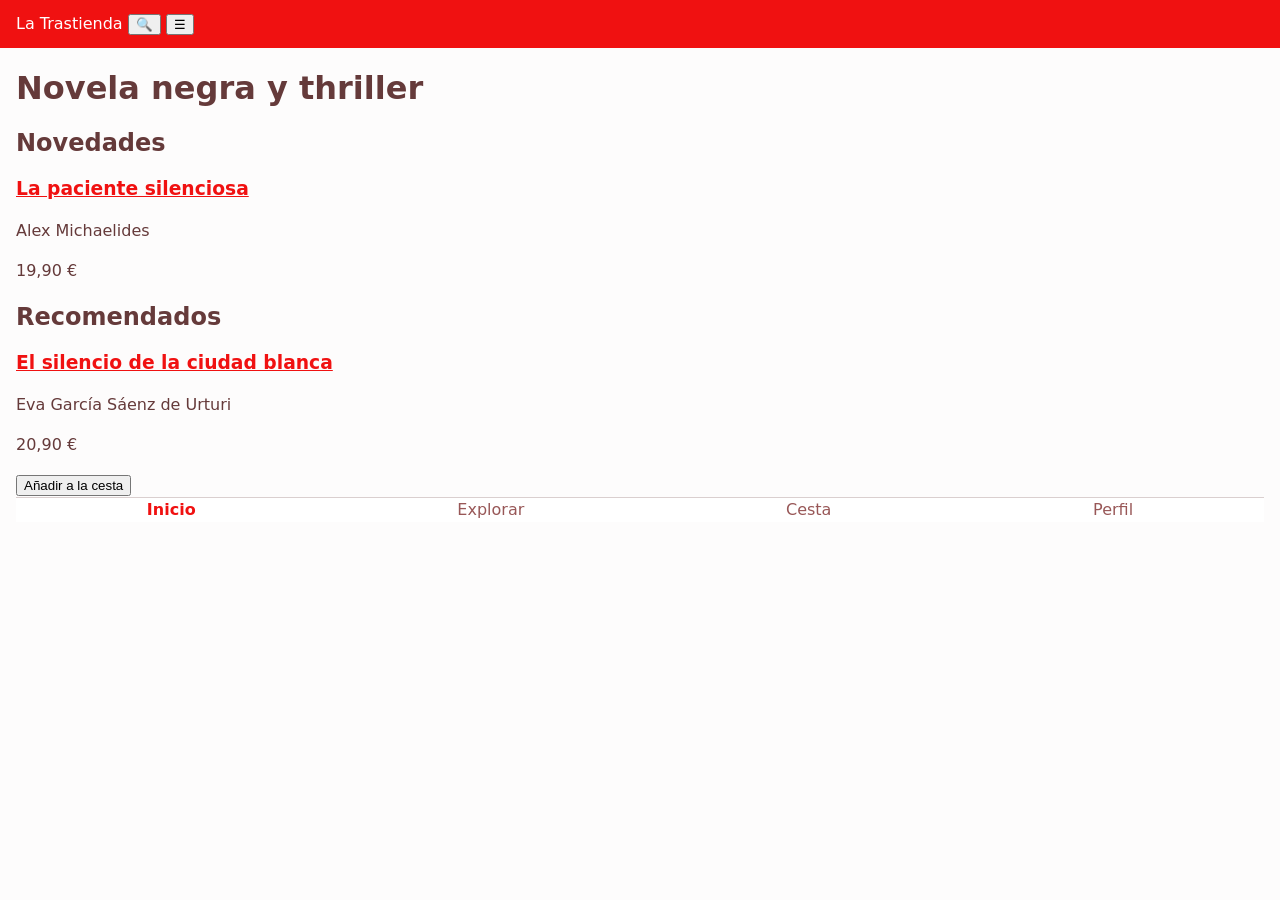
<file: index.html>
<!DOCTYPE html>
<html lang="en">
<head>
    <meta charset="UTF-8">
    <meta name="viewport" content="width=device-width, initial-scale=1.0">
    <title>Document</title>
    <link rel="stylesheet" href="css/estilos.css">
</head>
<body>
  <header>
    <a href="index.html">La Trastienda</a>
    <button type="button" aria-label="Buscar">🔍</button>
    <button type="button" aria-label="Abrir menú">☰</button>
  </header>

  <main>
    <h1>Novela negra y thriller</h1>

    <section>
      <h2>Novedades</h2>
      <article>
        <h3><a href="detalle.html">La paciente silenciosa</a></h3>
        <p>Alex Michaelides</p>
        <p>19,90 €</p>
      </article>
      <!-- más tarjetas -->
    </section>

    <section>
      <h2>Recomendados</h2>
      <article>
        <h3><a href="detalle.html">El silencio de la ciudad blanca</a></h3>
        <p>Eva García Sáenz de Urturi</p>
        <p>20,90 €</p>
        <button type="button">Añadir a la cesta</button>
      </article>
      <!-- más tarjetas -->
    </section>
  </main>

  <nav aria-label="Secciones de la app">
    <ul>
      <li><a href="index.html" aria-current="page">Inicio</a></li>
      <li><a href="explorar.html">Explorar</a></li>
      <li><a href="carrito.html">Cesta</a></li>
      <li><a href="perfil.html">Perfil</a></li>
    </ul>
  </nav>
</body>
</html>
</file>
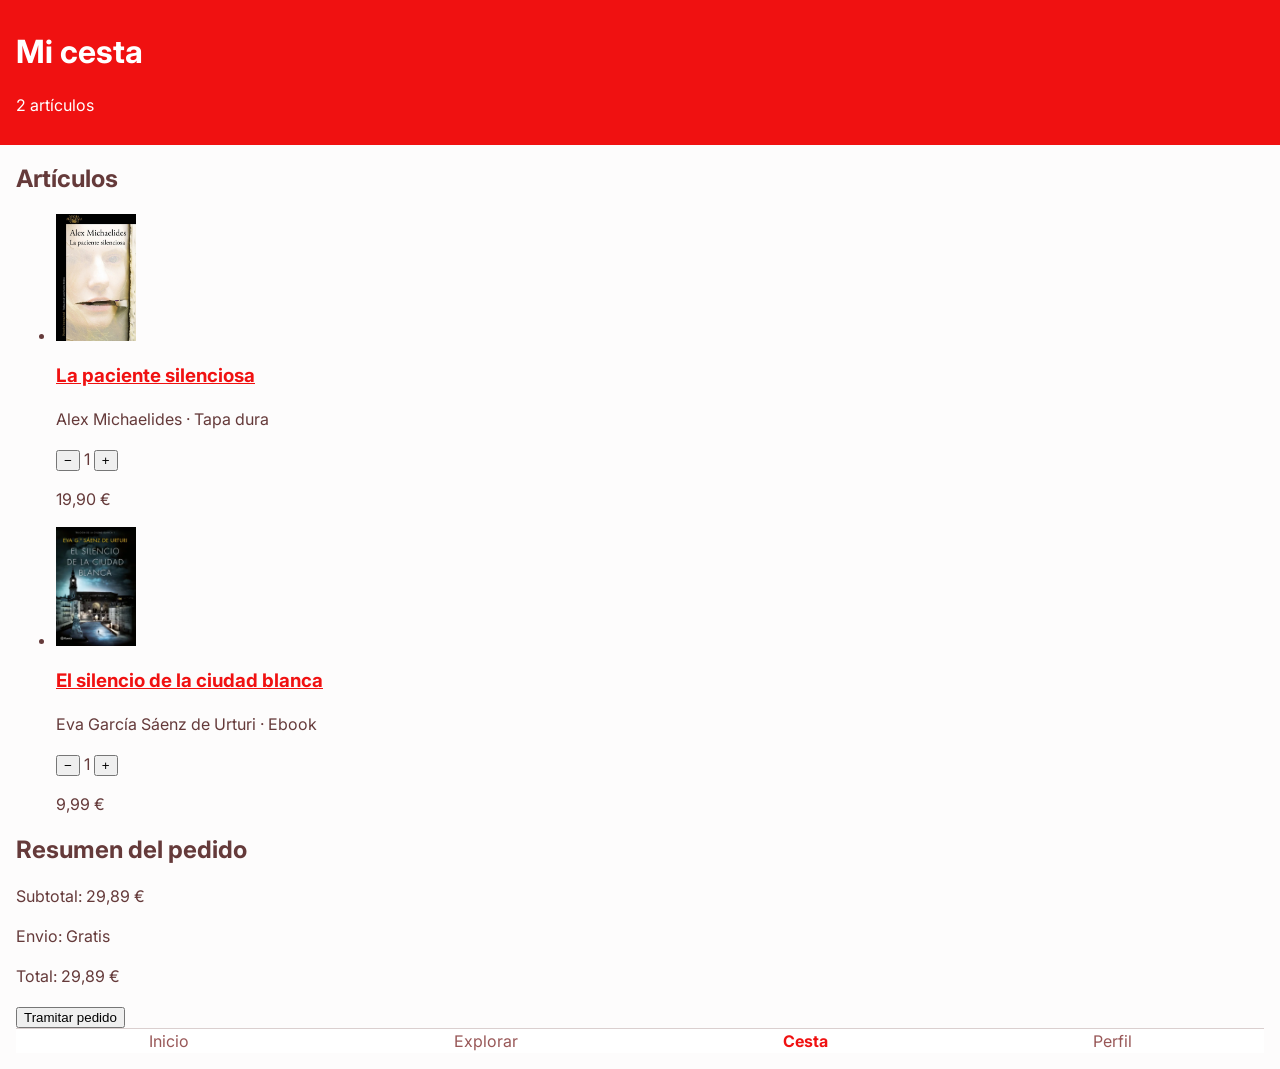
<file: carrito.html>
<!DOCTYPE html>
<html lang="es">
<head>
  <meta charset="UTF-8">
  <meta name="viewport" content="width=device-width, initial-scale=1.0">
  <link rel="preconnect" href="https://fonts.googleapis.com">
  <link rel="preconnect" href="https://fonts.gstatic.com" crossorigin>
  <link href="https://fonts.googleapis.com/css2?family=Inter:wght@400;600;700&display=swap" rel="stylesheet">  <title>Mi cesta · La Trastienda</title>
  <link rel="stylesheet" href="css/estilos.css">
</head>
<body>
  <header>
    <h1>Mi cesta</h1>
    <p>2 artículos</p>
  </header>

  <main>
    <section aria-labelledby="titulo-articulos">
      <h2 id="titulo-articulos">Artículos</h2>
      <ul>
        <li>
          <article>
            <img src="images/imagen1.jpg" alt="Portada de La paciente silenciosa" width="80" height="120">
            <h3><a href="detalle.html">La paciente silenciosa</a></h3>
            <p>Alex Michaelides · Tapa dura</p>
            <div>
              <button type="button" aria-label="Quitar un ejemplar de La paciente silenciosa">−</button>
              <span aria-live="polite">1</span>
              <button type="button" aria-label="Añadir un ejemplar de La paciente silenciosa">+</button>
            </div>
            <p>19,90 €</p>
          </article>
        </li>
        <li>
          <article>
            <img src="images/imagen2.webp" alt="Portada de El silencio de la ciudad blanca" width="80" height="120">
            <h3><a href="detalle.html">El silencio de la ciudad blanca</a></h3>
            <p>Eva García Sáenz de Urturi · Ebook</p>
            <div>
              <button type="button" aria-label="Quitar un ejemplar de El silencio de la ciudad blanca">−</button>
              <span aria-live="polite">1</span>
              <button type="button" aria-label="Añadir un ejemplar de El silencio de la ciudad blanca">+</button>
            </div>
            <p>9,99 €</p>
          </article>
        </li>
      </ul>
    </section>

    <section aria-labelledby="titulo-resumen">
      <h2 id="titulo-resumen">Resumen del pedido</h2>
      <p> Subtotal: 29,89 €</p>
      <p> Envio: Gratis </p>
      <p> Total: 29,89 €</p>

      <button type = "button"> Tramitar pedido</button>
    </section>
  </main>

  <nav aria-label="Secciones de la app">
    <ul>
      <li><a href="index.html">Inicio</a></li>
      <li><a href="explorar.html">Explorar</a></li>
      <li><a href="carrito.html" aria-current="page">Cesta</a></li>
      <li><a href="perfil.html">Perfil</a></li>
    </ul>
  </nav>
</body>
</html>
</file>
<file: css/estilos.css>
:root {
  --color-primary-50: #fdd7d7;
  --color-primary-100: #fab0b0;
  --color-primary-200: #f88888;
  --color-primary-300: #f56060;
  --color-primary-400: #f33939;
  --color-primary-500: #f01111;
  --color-primary-600: #c90d0d;
  --color-primary-700: #a10a0a;
  --color-primary-800: #790808;
  --color-primary-900: #510505;

  --color-neutral-50: #fdfcfc;
  --color-neutral-100: #fbf8f8;
  --color-neutral-200: #f9f5f5;
  --color-neutral-300: #f7f1f1;
  --color-neutral-400: #f5eded;
  --color-neutral-500: #dacfcf;
  --color-neutral-600: #d6b7b7;
  --color-neutral-700: #b98585;
  --color-neutral-800: #985757;
  --color-neutral-900: #653a3a;

  --bg-page: var(--color-neutral-50);
  --bg-card: #ffffff;
  --text-main: var(--color-neutral-900);
  --text-muted: var(--color-neutral-800);
  --border-subtle: var(--color-neutral-500);
  --brand: var(--color-primary-500);
  --brand-hover: var(--color-primary-600);

  --color-accent-oklch: oklch(0.55 0.22 29);

--font-body: 'Inter', system-ui, sans-serif; 
--font-display: 'Plus Jakarta Sans', system-ui, sans-serif;

  --text-xs: 0.75rem;
  --text-sm: 0.875rem;
  --text-base: 1rem;
  --text-xl: 1.25rem;
  --text-2xl: 1.5rem;
  --text-4xl: 2.25rem;
}

body {
  background-color: var(--bg-page);
  color: var(--text-main);
  font-family: var(--font-body);
  font-size: 1rem;
  line-height: 1.5;
  margin: 0;
  padding: 0 1rem 1rem;
  min-height: 100dvh;
  box-sizing: border-box;
}

header {
  background-color: var(--brand);
  color: var(--bg-card);
  padding: 0.75rem 1rem;
  margin: 0 -1rem;
}
header a {
  color: inherit;
  text-decoration: none;
}

a {
  color: var(--brand);
}

h1, h2, h3 {
  line-height: 1.2;
}

p {
  max-width: 65ch;
}

img {
  max-width: 100%;
  height: auto;
}

button[aria-label] {
  cursor: pointer;
}

nav {
  background-color: var(--bg-card);
  border-top: 1px solid var(--border-subtle);

  ul {
    display: flex;
    justify-content: space-around;
    list-style: none;
    padding: 0;
    margin: 0;
  }

  a {
    color: var(--text-muted);
    text-decoration: none;

    &[aria-current="page"] {
      color: var(--brand);
      font-weight: 700;
    }

    &:hover {
      color: var(--text-main);
    }

    &:focus-visible {
      outline: 2px solid var(--brand);
      outline-offset: 2px;
    }
  }
}

.card {
  background-color: var(--bg-card);
  border: 1px solid var(--border-subtle);
  padding: 0.75rem 1rem;
  margin-block: 0.75rem;
  border-radius: 0.5rem;

  &:hover {
    border-color: var(--brand);
  }

  h3 {
    color: var(--text-main);

    a {
      color: inherit;
      text-decoration: none;
    }
  }

  p {
    color: var(--text-muted);
  }

  p:last-of-type {
    color: var(--brand);
    font-weight: 700;
  }

  button {
    background-color: var(--brand);
    color: var(--bg-card);
    border: 0;
    border-radius: 0.5rem;
    padding: 0.4rem 0.8rem;

    &:hover {
      background-color: var(--brand-hover);
    }
  }
}

h2 + .card {
  border-top: 2px solid var(--brand);
}

.badge {
  display: inline-block;
  background-color: var(--color-accent-oklch);
  color: var(--bg-card);
  font-size: 0.8rem;
  padding: 0.1rem 0.5rem;
  border-radius: 1rem;

  &:empty {
    display: none;
  }
}

article:has(.badge:not(:empty)) {
  border-color: var(--brand);
}
</file>
